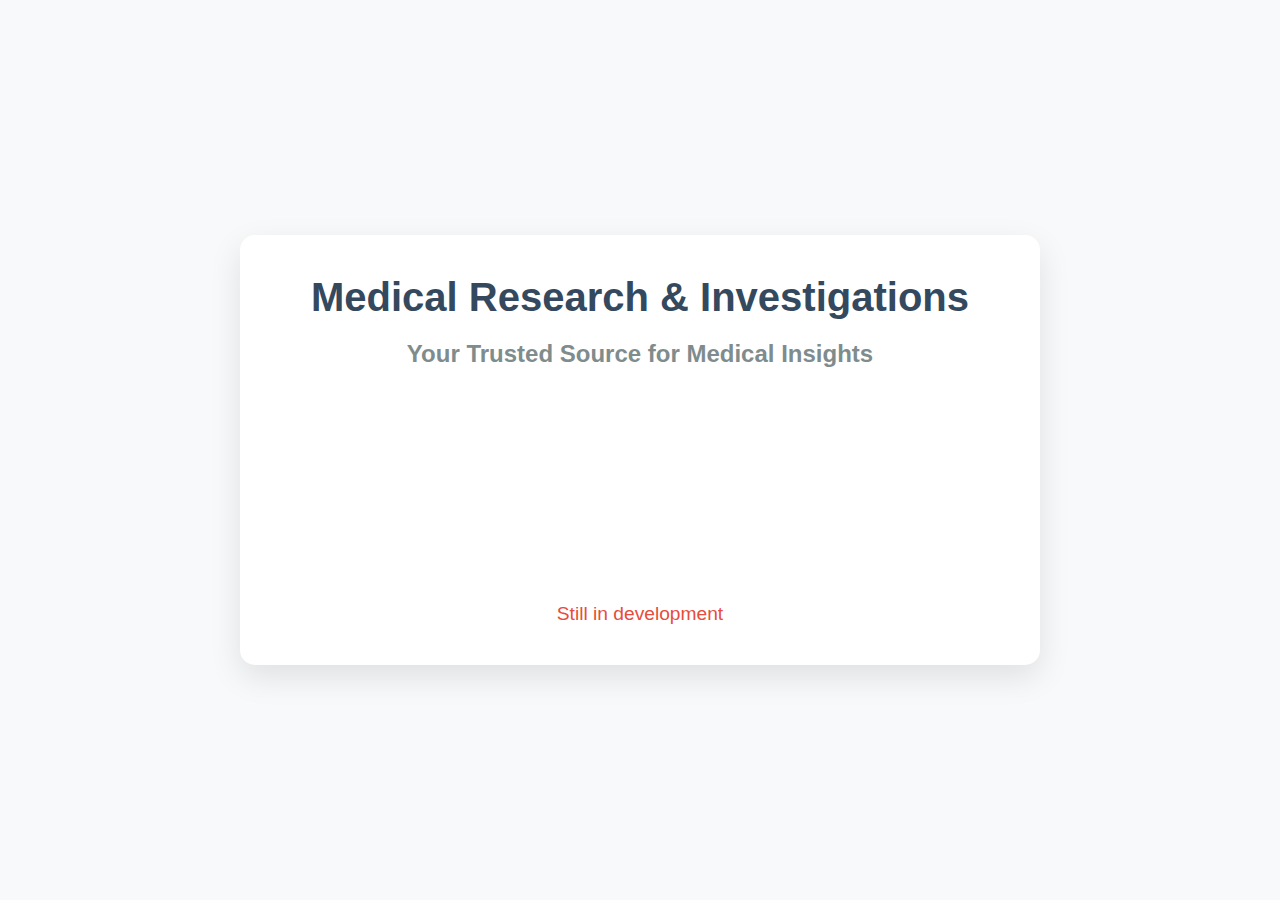
<file: Biomedicine/biomedicine.html>
<!DOCTYPE html>
<html lang="en">
<head>
  <meta charset="UTF-8">
  <meta name="viewport" content="width=device-width, initial-scale=1.0">
  <title>Medical Research and Investigations</title>
  <style>
    /* Reset some default styles */
    * {
      margin: 0;
      padding: 0;
      box-sizing: border-box;
    }

    /* Body style */
    body {
      font-family: 'Segoe UI', Tahoma, Geneva, Verdana, sans-serif;
      background-color: #f8f9fa;
      display: flex;
      justify-content: center;
      align-items: center;
      height: 100vh;
    }

    /* Container style */
    .container {
      background: #ffffff;
      border-radius: 15px;
      box-shadow: 0 12px 32px rgba(0, 0, 0, 0.1);
      padding: 40px 60px;
      max-width: 800px;
      width: 100%;
      text-align: center;
    }

    /* Heading style */
    h1 {
      font-size: 2.5em;
      color: #34495e;
      margin-bottom: 20px;
      font-weight: bold;
    }

    /* Subtitle style */
    h2 {
      font-size: 1.5em;
      color: #7f8c8d;
      margin-bottom: 30px;
    }

    /* Styling for the list of links */
    ul {
      list-style-type: none;
      padding: 0;
    }

    /* Styling for each list item */
    li {
      margin: 20px 0;
    }

    /* Styling for the links */
    a {
      font-size: 1.1em;
      font-weight: bold;
      text-decoration: none;
      color: #fff;
      background-color: #2980b9;
      padding: 12px 30px;
      border-radius: 8px;
      transition: background-color 0.3s ease;
    }

    /* Hover effect for links */
    a:hover {
      background-color: #1f6f96;
    }

    /* Hover effect for list items */
    li:hover {
      transform: translateY(-5px);
      transition: transform 0.2s ease;
    }

    /* Animations for the links */
    a {
      transform: translateY(20px);
      opacity: 0;
      animation: fadeInUp 0.5s forwards;
    }

    li:nth-child(1) a {
      animation-delay: 0.2s;
    }

    li:nth-child(2) a {
      animation-delay: 0.4s;
    }

    li:nth-child(3) a {
      animation-delay: 0.6s;
    }

    /* Fade-in animation */
    @keyframes fadeInUp {
      to {
        transform: translateY(0);
        opacity: 1;
      }
    }

  </style>
</head>
<body>
  <div class="container">
    <h1>Medical Research & Investigations</h1>
    <h2>Your Trusted Source for Medical Insights</h2>
    <ul>
      <li><a href="research1.html" target="_blank">Study on Cardiovascular Health</a></li>
      <li><a href="research2.html" target="_blank">Cancer Treatment Advancements</a></li>
      <li><a href="research3.html" target="_blank">Neuroscience Research Breakthroughs</a></li>
      <li><a href="research4.html" target="_blank">Innovations in Immunotherapy</a></li>
      <li><a href="research5.html" target="_blank">Medical Ethics in Modern Practices</a></li>
    </ul>
    <p style="color: #e74c3c; font-size: 1.2em; margin-top: 20px;">Still in development</p>
  </div>
</body>
</html>
</file>
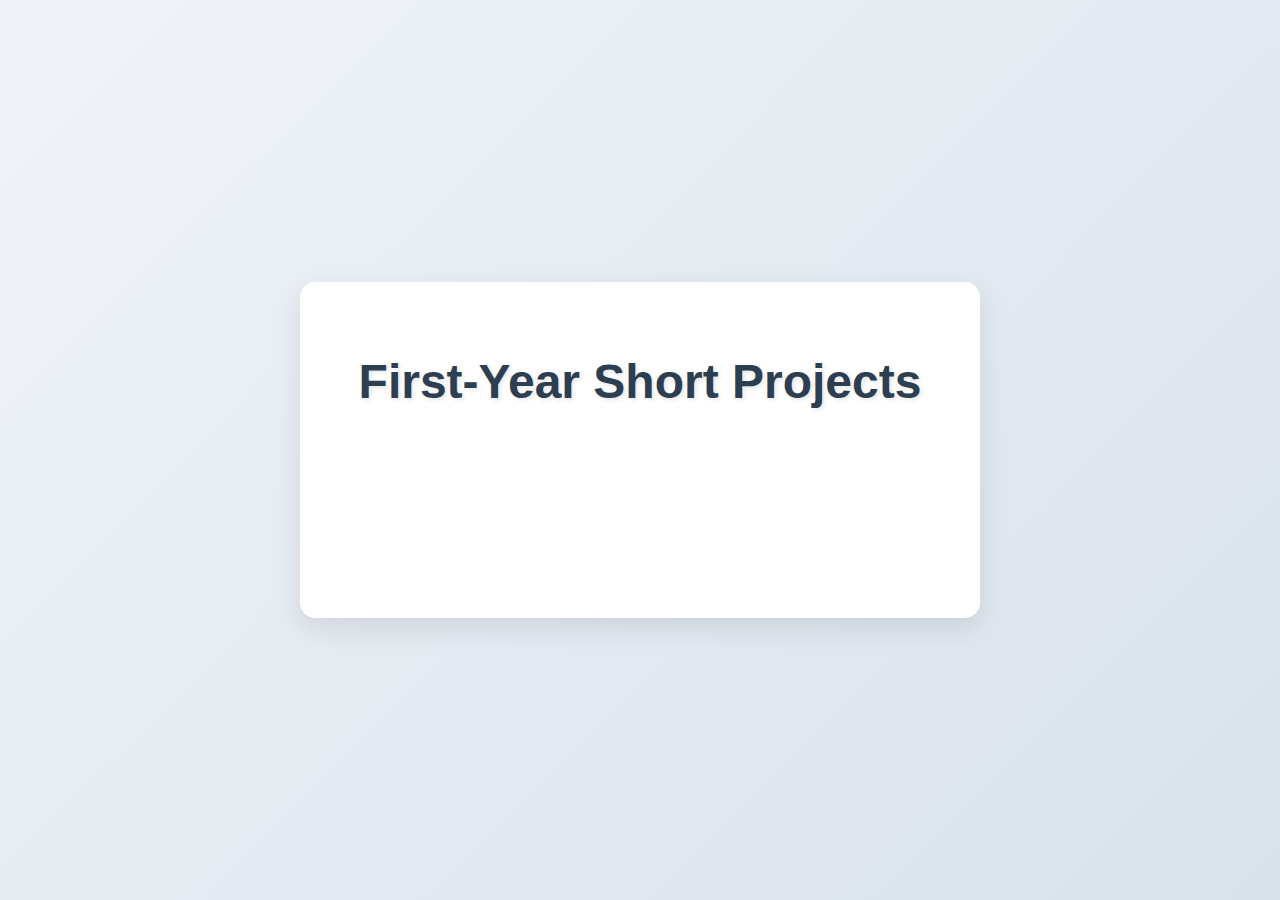
<file: First-Year/first-year-proyects.html>
<!DOCTYPE html>
<html lang="es">
<head>
    <meta charset="UTF-8">
    <meta name="viewport" content="width=device-width, initial-scale=1.0">
    <title>First-Year Short Projects</title>
    <style>
        /* Estilos básicos para el cuerpo */
        body {
            font-family: 'Arial', sans-serif;
            margin: 0;
            padding: 0;
            background: linear-gradient(135deg, #f0f4f8, #d9e2ec);
            display: flex;
            justify-content: center;
            align-items: center;
            height: 100vh;
        }

        /* Contenedor principal */
        .container {
            text-align: center;
            background: #fff;
            padding: 40px;
            border-radius: 15px;
            box-shadow: 0 10px 30px rgba(0, 0, 0, 0.1);
            max-width: 600px;
            width: 100%;
            animation: fadeIn 1s ease-in-out;
        }

        /* Título */
        h1 {
            font-size: 3em;
            color: #2c3e50;
            margin-bottom: 20px;
            text-shadow: 2px 2px 4px rgba(0, 0, 0, 0.1);
        }

        /* Estilo de la lista */
        ul {
            list-style-type: none;
            padding: 0;
        }

        /* Estilo de cada enlace en la lista */
        li {
            margin: 15px 0;
        }

        a {
            font-size: 1.2em;
            text-decoration: none;
            color: #fff;
            background: linear-gradient(135deg, #3498db, #2980b9);
            padding: 15px 25px;
            border-radius: 8px;
            transition: background 0.3s ease, transform 0.3s ease;
            box-shadow: 0 4px 15px rgba(0, 0, 0, 0.1);
        }

        /* Efecto al pasar el ratón sobre los enlaces */
        a:hover {
            background: linear-gradient(135deg, #2980b9, #3498db);
            transform: scale(1.05);
        }

        /* Animación de entrada para los enlaces */
        a {
            transform: translateY(20px);
            opacity: 0;
            animation: fadeInUp 0.5s forwards;
        }

        li:nth-child(1) a {
            animation-delay: 0.2s;
        }

        li:nth-child(2) a {
            animation-delay: 0.4s;
        }

        li:nth-child(3) a {
            animation-delay: 0.6s;
        }

        /* Animación para la entrada de los enlaces */
        @keyframes fadeInUp {
            to {
                transform: translateY(0);
                opacity: 1;
            }
        }

        /* Animación para el contenedor */
        @keyframes fadeIn {
            from {
                opacity: 0;
                transform: scale(0.9);
            }
            to {
                opacity: 1;
                transform: scale(1);
            }
        }
    </style>
</head>
<body>
  <div class="container">
    <h1>First-Year Short Projects</h1>
    <ul>
      <li><a href="https://github.com/Ismael-Sallami/Course-of-python" target="_blank">Course of Python</a></li>
      <li><a href="https://github.com/Ismael-Sallami/Web-development" target="_blank">Web Development</a></li>
      <li><a href="https://github.com/Ismael-Sallami/Intro-Machine-Learning" target="_blank">Intro Machine Learning</a></li>
      <li><a href="https://github.com/Ismael-Sallami/Macroeconomia-ejercicios" target="_blank">Macroeconomia Ejercicios</a></li>
    </ul>
  </div>
</body>
</html>
</file>
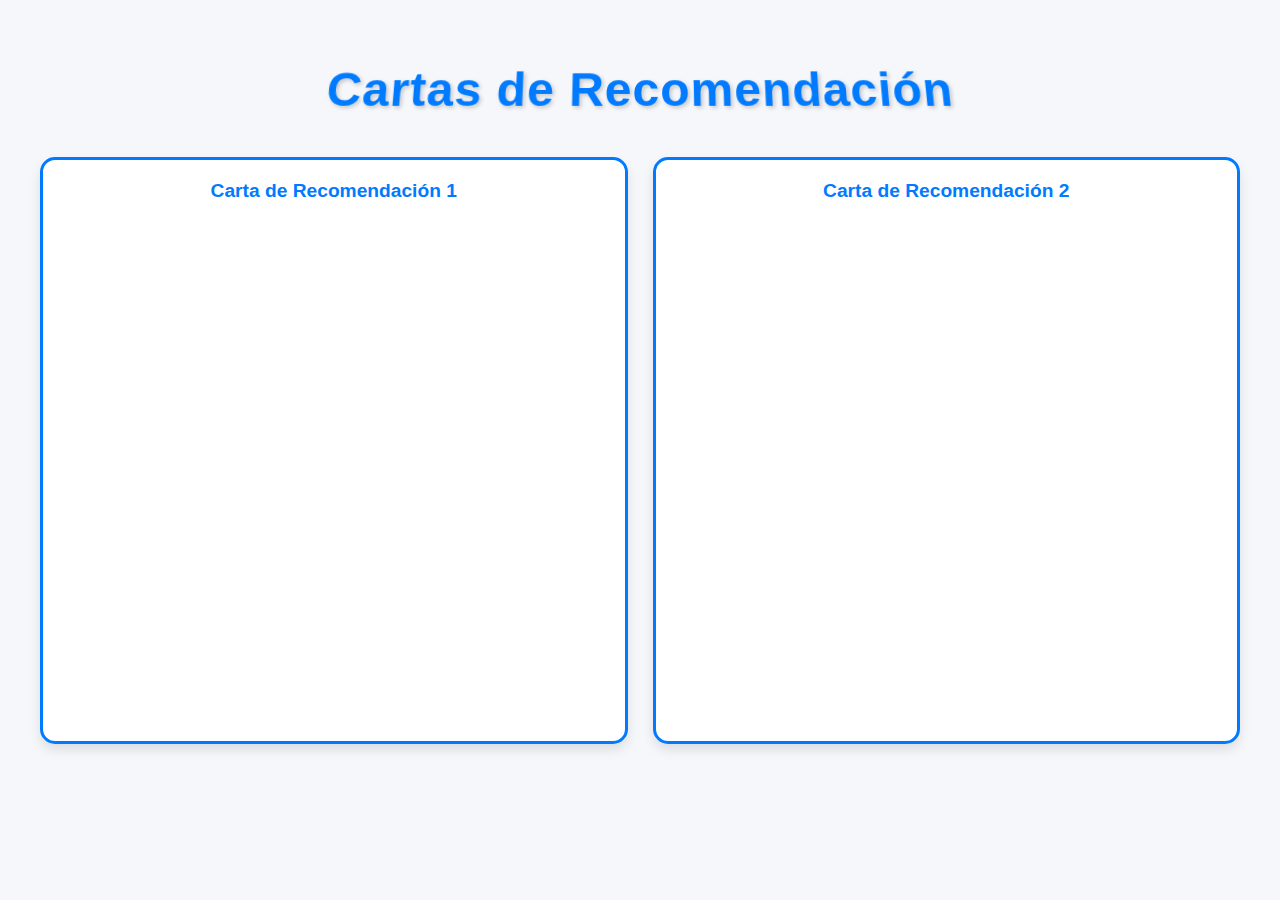
<file: htmlFiles/letters.html>
<!DOCTYPE html>
<html lang="es">
<head>
  <meta charset="UTF-8">
  <title>Visor de Documentos PDF</title>
  <style>
    body {
      font-family: "Segoe UI", sans-serif;
      background: #f5f7fa;
      margin: 0;
      padding: 30px;
      color: #333;
    }

    h1 {
      text-align: center;
      margin-bottom: 40px;
      font-size: 3rem;
      color: #007bff;
      text-shadow: 2px 2px 4px rgba(0, 0, 0, 0.2);
      letter-spacing: 1px;
      transform: perspective(500px) rotateX(10deg);
    }

    .pdf-container {
      display: grid;
      grid-template-columns: repeat(auto-fit, minmax(400px, 1fr));
      gap: 25px;
      max-width: 1200px;
      margin: 0 auto;
    }

    .pdf-box {
      background: #fff;
      border-radius: 15px;
      border: 3px solid #007bff;
      box-shadow: 0 6px 12px rgba(0,0,0,0.1);
      padding: 20px;
      transition: transform 0.3s, box-shadow 0.3s;
    }

    .pdf-box:hover {
      transform: translateY(-5px);
      box-shadow: 0 10px 18px rgba(0,0,0,0.15);
    }

    .pdf-title {
      font-size: 1.2rem;
      font-weight: bold;
      color: #007bff;
      margin-bottom: 15px;
      text-align: center;
    }

    iframe {
      width: 100%;
      height: 500px;
      border: none;
      border-radius: 10px;
    }
  </style>
</head>
<body>
  <h1>Cartas de Recomendación</h1>

  <div class="pdf-container">
    <!-- Primer PDF -->
    <div class="pdf-box">
      <div class="pdf-title">Carta de Recomendación 1</div>
      <iframe src="../docs/letter1.pdf"></iframe>
    </div>

    <!-- Segundo PDF -->
    <div class="pdf-box">
      <div class="pdf-title">Carta de Recomendación 2</div>
      <iframe src="../docs/letter2.pdf"></iframe>
    </div>
  </div>
</body>
</html>
</file>
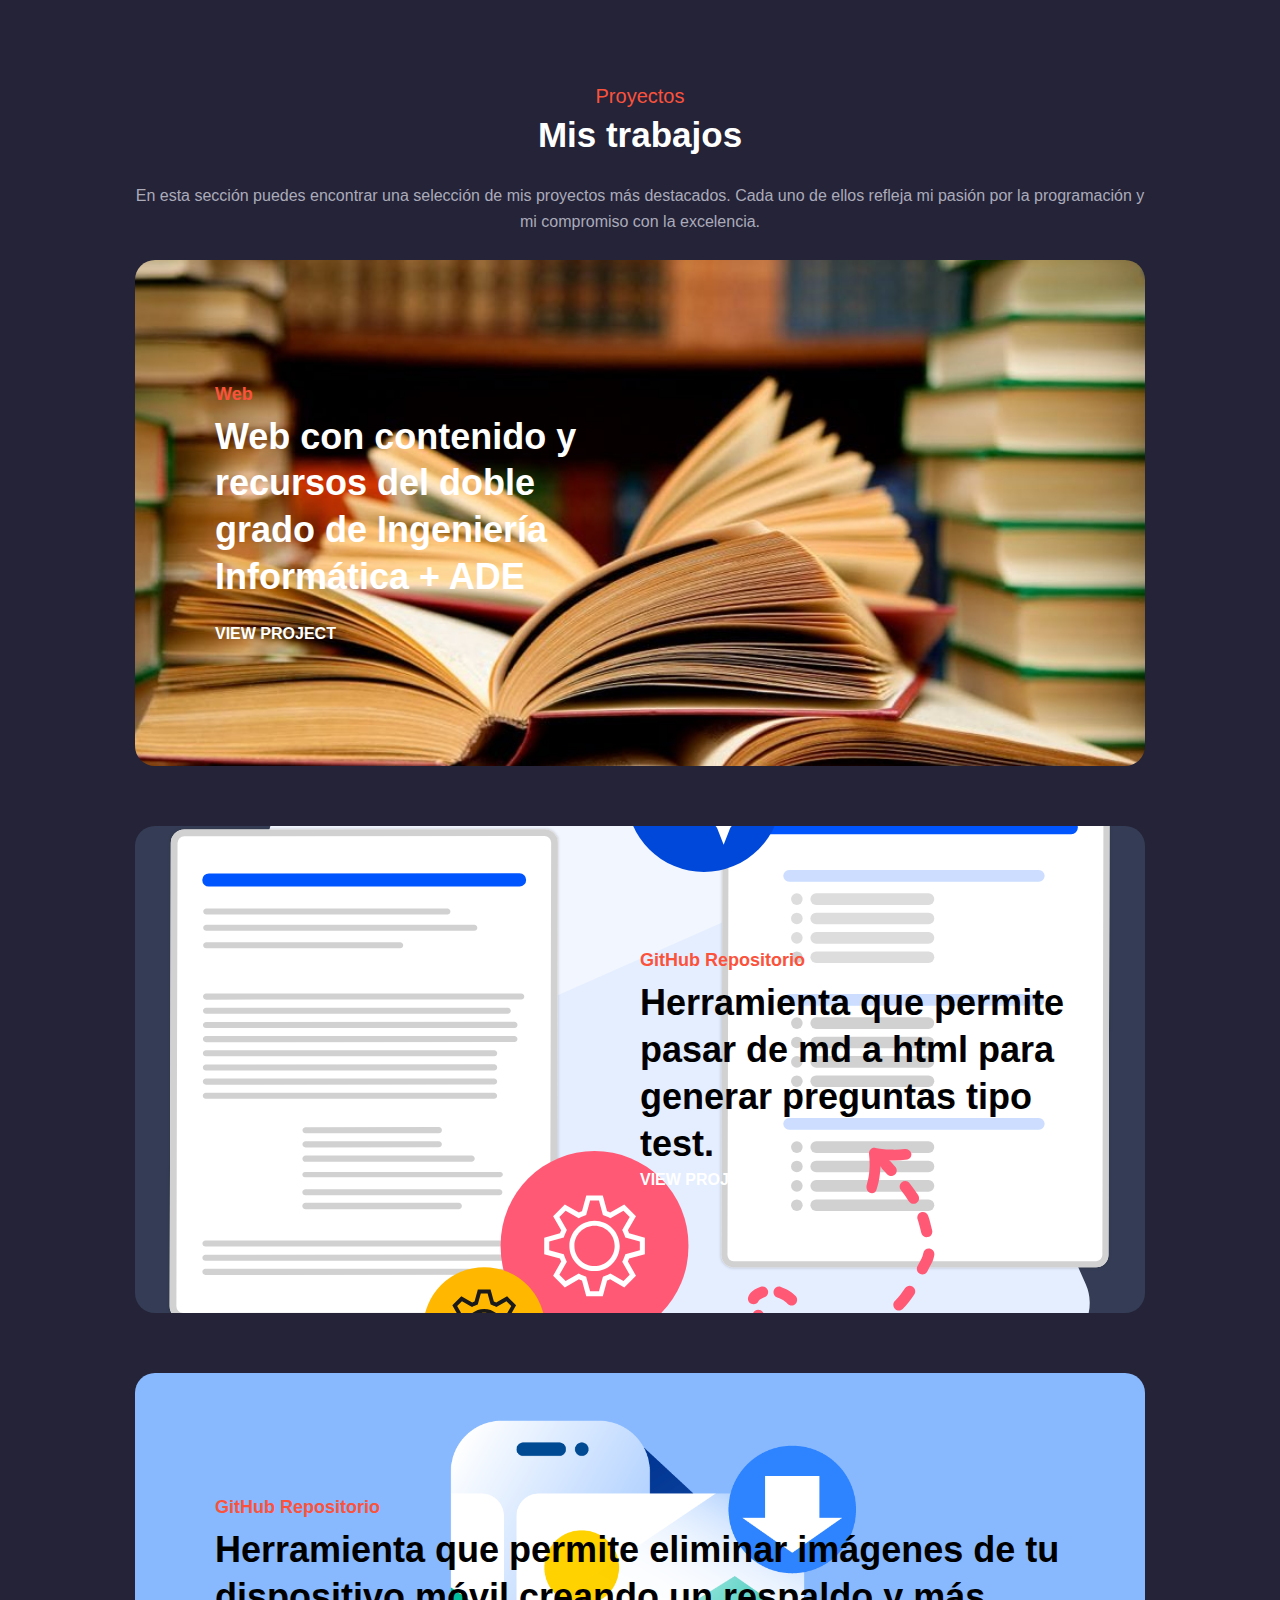
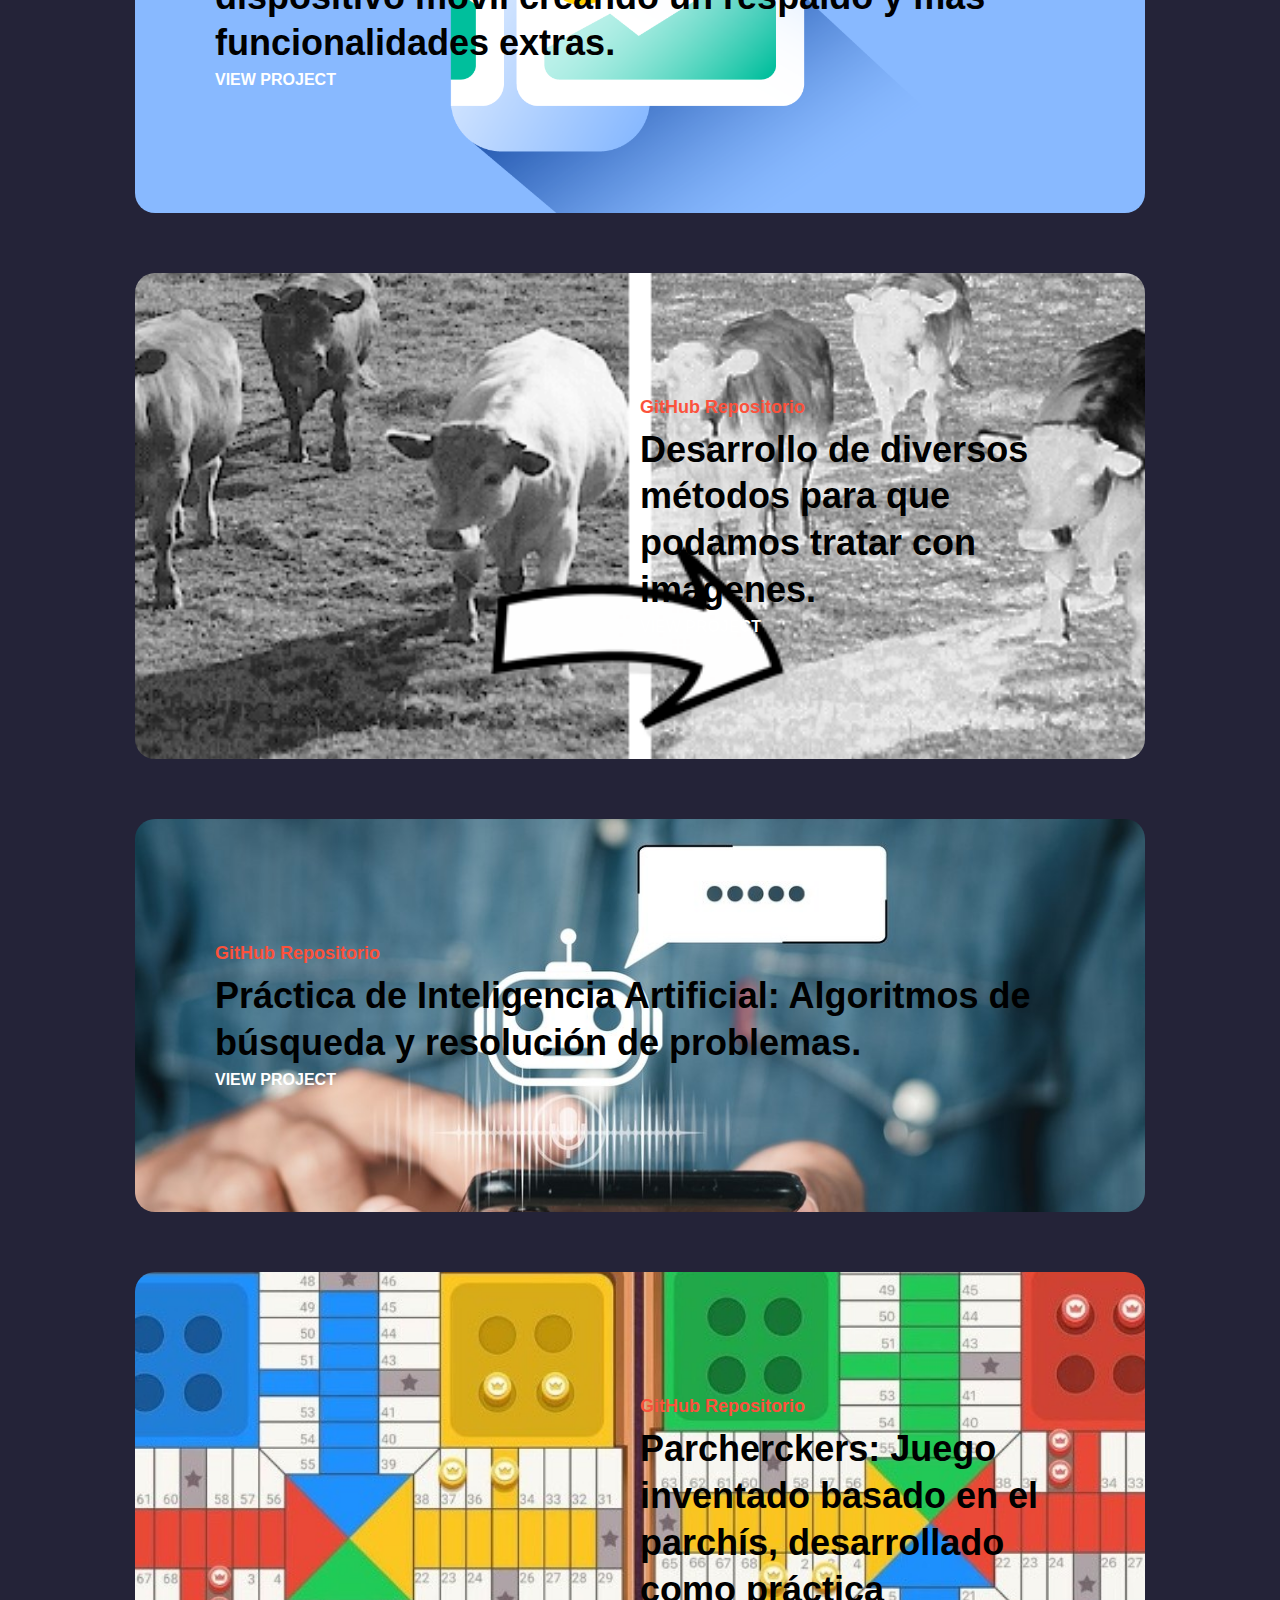
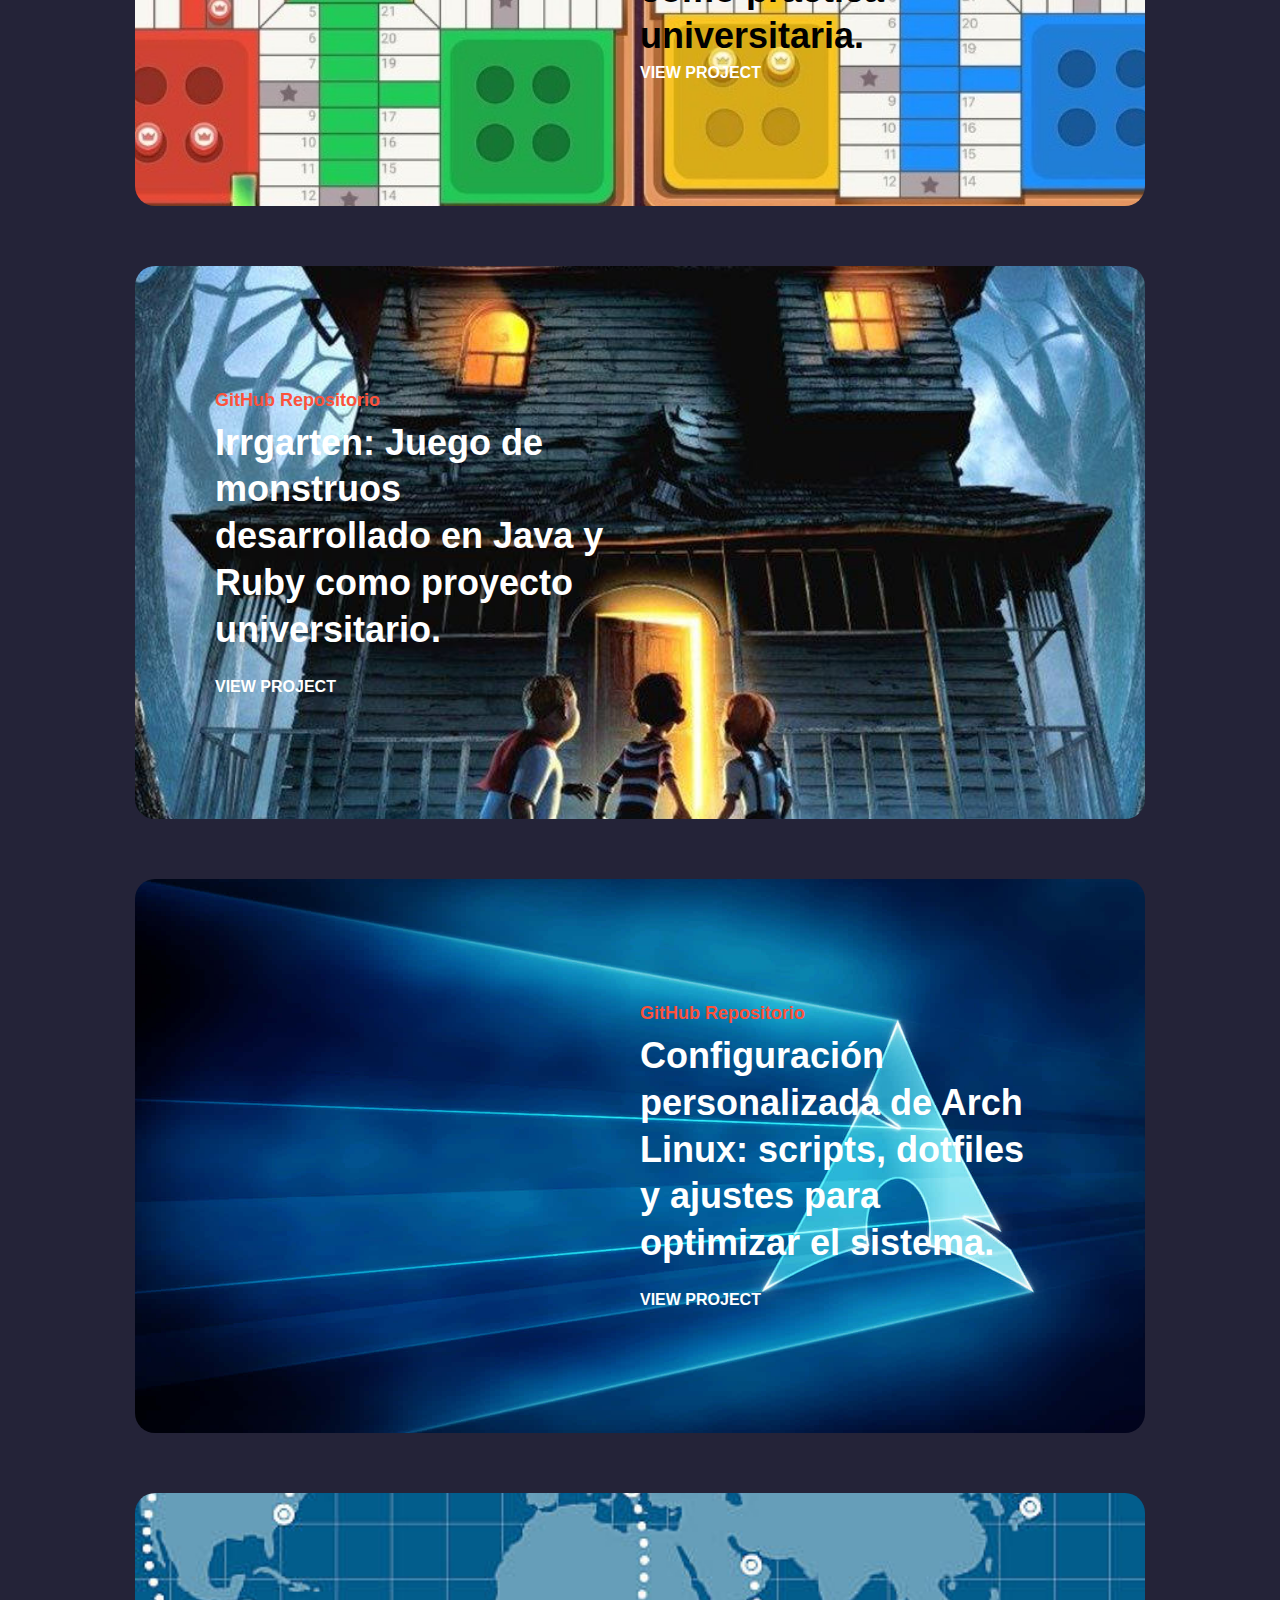
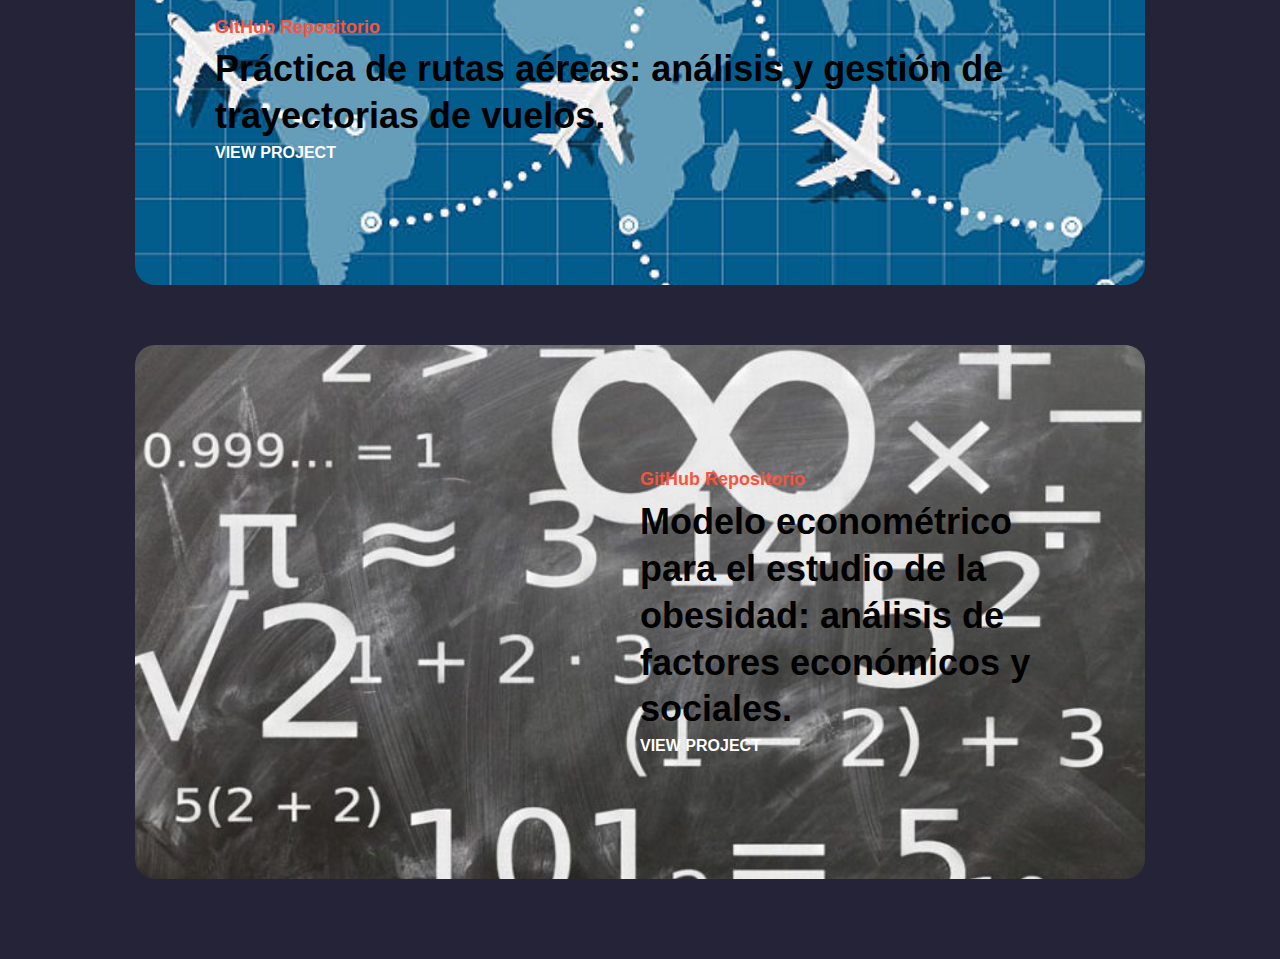
<file: htmlFiles/projects.html>
<!DOCTYPE html>
<html lang="es">

<head>
    <title>Ismael Sallami | Proyectos</title>
    <link rel="shortcut icon" href="./assets/images/ismael-sallami.jpg" type="image/jpg">
    <link rel="stylesheet" href="../assets/css/style.css">
</head>



<section class="section projects" id="projects">
        <div class="container">

          <p class="section-subtitle">Proyectos</p>

          <h2 class="h2 section-title">Mis trabajos</h2>
          <br>

          <p class="section-text">
            En esta sección puedes encontrar una selección de mis proyectos más destacados. Cada uno de ellos refleja mi pasión por la programación y mi compromiso con la excelencia.
          </p>
          <br>

          <ul class="portfolio-list">

            <!-- <li>
              <a href="#" class="portfolio-card" style="background-image: url('./assets/images/portfolio-1.jpg')">
                <div class="card-content">

                  <p class="card-subtitle">Youtube</p>

                  <h3 class="h3 card-title">Web Application for Desiverse</h3>

                  <span class="btn-link">
                    <span>View Project</span>

                    <ion-icon name="arrow-forward"></ion-icon>
                  </span>

                </div>
              </a>
            </li> -->

            <li>
              <a href="https://elblogdeismael.github.io/" class="portfolio-card" style="background-image: url('../assets/images/libros_apilados.jpg')">
                <div class="card-content">

                  <p class="card-subtitle">Web</p>

                  <h3 class="h3 card-title">Web con contenido y recursos del doble grado de Ingeniería Informática + ADE</h3>

                  <span class="btn-link">
                    <span >View Project</span>

                    <ion-icon name="arrow-forward"></ion-icon>
                  </span>

                </div>
              </a>
            </li>

            <li>
              <a href="https://github.com/Ismael-Sallami/md2html-testGenerator" class="portfolio-card" style="background-image: url('../assets/images/test-generator.svg')">
                <div class="card-content">

                  <p class="card-subtitle">GitHub Repositorio</p>

                  <h3 class="h3 card-title-black">Herramienta que permite pasar de md a html para generar preguntas tipo test.</h3>

                  <span class="btn-link">
                    <span >View Project</span>

                    <ion-icon name="arrow-forward"></ion-icon>
                  </span>

                </div>
              </a>
            </li>

            <li>
              <a href="https://github.com/Ismael-Sallami/media-manager" class="portfolio-card" style="background-image: url('../assets/images/save-image.png')">
                <div class="card-content">

                  <p class="card-subtitle">GitHub Repositorio</p>

                  <h3 class="h3 card-title-black">Herramienta que permite eliminar imágenes de tu dispositivo móvil creando un respaldo y más funcionalidades extras.</h3>

                  <span class="btn-link">
                    <span >View Project</span>

                    <ion-icon name="arrow-forward"></ion-icon>
                  </span>

                </div>
              </a>
            </li>

            <li>
              <a href="https://github.com/Ismael-Sallami/TDA-Imagen" class="portfolio-card" style="background-image: url('../assets/images/tda.png')">
                <div class="card-content">

                  <p class="card-subtitle">GitHub Repositorio</p>

                  <h3 class="h3 card-title-black">Desarrollo de diversos métodos para que podamos tratar con imagenes.</h3>

                  <span class="btn-link">
                    <span >View Project</span>

                    <ion-icon name="arrow-forward"></ion-icon>
                  </span>

                </div>
              </a>
            </li>

            <li>
              <a href="https://github.com/Ismael-Sallami/Practica2_IA" class="portfolio-card" style="background-image: url('../assets/images/agente-reactivo.jpg')">
                <div class="card-content">

                  <p class="card-subtitle">GitHub Repositorio</p>

                  <h3 class="h3 card-title-black">Práctica de Inteligencia Artificial: Algoritmos de búsqueda y resolución de problemas.</h3>

                  <span class="btn-link">
                    <span>View Project</span>
                    <ion-icon name="arrow-forward"></ion-icon>
                  </span>

                </div>
              </a>
            </li>

            <li>
              <a href="https://github.com/ElblogdeIsmael/ElblogdeIsmael.github.io/tree/main/Subjects/Third/IA/Practicas/Practicas/Practica3/practica3/practica3" class="portfolio-card" style="background-image: url('../assets/images/parchis.jpg')">
                <div class="card-content">

                  <p class="card-subtitle">GitHub Repositorio</p>

                  <h3 class="h3 card-title-black">Parcherckers: Juego inventado basado en el parchís, desarrollado como práctica universitaria.</h3>

                  <span class="btn-link">
                    <span>View Project</span>
                    <ion-icon name="arrow-forward"></ion-icon>
                  </span>

                </div>
              </a>
            </li>

            <li>
              <a href="https://github.com/ElblogdeIsmael/ElblogdeIsmael.github.io/tree/main/Subjects/Third/PDOO/Practica/Proyecto_Irrgarten/Proyecto_Irrgarten" class="portfolio-card" style="background-image: url('../assets/images/irgarten.jpg')">
                <div class="card-content">

                  <p class="card-subtitle">GitHub Repositorio</p>

                  <h3 class="h3 card-title">Irrgarten: Juego de monstruos desarrollado en Java y Ruby como proyecto universitario.</h3>

                  <span class="btn-link">
                    <span>View Project</span>
                    <ion-icon name="arrow-forward"></ion-icon>
                  </span>

                </div>
              </a>
            </li>
            
            <li>
              <a href="https://github.com/Ismael-Sallami/Arch_Configuration" class="portfolio-card" style="background-image: url('../assets/images/arch.jpg')">
                <div class="card-content">

                  <p class="card-subtitle">GitHub Repositorio</p>

                  <h3 class="h3 card-title">Configuración personalizada de Arch Linux: scripts, dotfiles y ajustes para optimizar el sistema.</h3>

                  <span class="btn-link">
                    <span>View Project</span>
                    <ion-icon name="arrow-forward"></ion-icon>
                  </span>

                </div>
              </a>
            </li>

            <li>
              <a href="https://github.com/Ismael-Sallami/Air-lines-Project" class="portfolio-card" style="background-image: url('../assets/images/rutas.png')">
                <div class="card-content">

                  <p class="card-subtitle">GitHub Repositorio</p>

                  <h3 class="h3 card-title-black">Práctica de rutas aéreas: análisis y gestión de trayectorias de vuelos.</h3>

                  <span class="btn-link">
                    <span>View Project</span>
                    <ion-icon name="arrow-forward"></ion-icon>
                  </span>

                </div>
              </a>
            </li>

            <li>
              <a href="https://github.com/Ismael-Sallami/ModeloEconometrico" class="portfolio-card" style="background-image: url('../assets/images/eco.jpg')">
                <div class="card-content">

                  <p class="card-subtitle">GitHub Repositorio</p>

                  <h3 class="h3 card-title-black">Modelo econométrico para el estudio de la obesidad: análisis de factores económicos y sociales.</h3>

                  <span class="btn-link">
                    <span>View Project</span>
                    <ion-icon name="arrow-forward"></ion-icon>
                  </span>

                </div>
              </a>
            </li>
            

            

          </ul>

        </div>
      </section>
</file>
<file: assets/css/style.css>
/*-----------------------------------*\
  #style.css
\*-----------------------------------*/

/**
 * copyright 2025 Ismael Sallami Moreno
 * all rights reserved
 */





/*-----------------------------------*\
  #CUSTOM PROPERTY
\*-----------------------------------*/

:root {

  /**
   * colors
   */

  --cadet-blue-crayola: hsl(240, 10%, 70%);
  --gold-web-golden: hsl(50, 100%, 54%);
  --vivid-sky-blue: hsl(196, 84%, 63%);
  --midnight-blue: hsl(231, 83%, 25%);
  --minion-yellow: hsl(50, 100%, 64%);
  --independence: hsl(225, 24%, 27%);
  --orange-soda: hsl(7, 96%, 61%);
  --space-cadet: hsl(243, 23%, 18%);
  --fiery-rose: hsl(353, 83%, 65%);
  --klein-blue: hsl(230, 80%, 39%);
  --bluetiful: hsl(222, 88%, 55%);
  --glaucous: hsl(230, 52%, 63%);
  --manatee: hsl(254, 7%, 65%);
  --rufous: hsl(2, 85%, 35%);
  --black: hsl(0, 0%, 0%);
  --white: hsl(0, 0%, 100%);

  /**
   * typography
   */

  --ff-open-sans: 'Open Sans', sans-serif;
  --ff-barlow: 'Barlow', sans-serif;
  --ff-poppins: 'Poppins', sans-serif;

  --fs-1: 3.5rem;
  --fs-2: 3rem;
  --fs-3: 2.4rem;
  --fs-4: 2rem;
  --fs-5: 1.8rem;
  --fs-6: 1.3rem;

  --fw-600: 600;
  --fw-700: 700;

  /**
   * border radius
   */

  --radius-5: 5px;
  --radius-10: 10px;
  --radius-15: 15px;
  --radius-20: 20px;

  /**
   * spacing
   */

  --section-padding: 60px;

  /**
   * shadow
   */

  --shadow: 0 -5px 10px var(--manatee);

  /**
   * transition
   */

  --transition-1: 0.05s ease;
  --transition-2: 0.25s ease;
  --cubic-out: cubic-bezier(0.33, 0.85, 0.56, 1.02);

}





/*-----------------------------------*\
  #RESET
\*-----------------------------------*/

*,
*::before,
*::after {
  margin: 0;
  padding: 0;
  box-sizing: border-box;
}

li { list-style: none; }

a {
  text-decoration: none;
  color: inherit;
}

a,
img,
span,
input,
strong,
button,
textarea,
ion-icon { display: block; }

img { height: auto; }

ion-icon {
  pointer-events: none;
  color: var(--white);
}

button,
input,
textarea {
  background: none;
  border: none;
  font: inherit;
}

button { cursor: pointer; }

input,
textarea { width: 100%; }

address { font-style: normal; }

html {
  font-size: 10px;
  font-family: var(--ff-open-sans);
  scroll-behavior: smooth;
}

body {
  background-color: var(--space-cadet);
  color: var(--cadet-blue-crayola);
  font-size: 1.6rem;
  line-height: 1.6;
  overflow-x: hidden;
}

:focus-visible { outline-offset: 4px; }

::-webkit-scrollbar { width: 15px; }

::-webkit-scrollbar-track { background-color: hsl(0, 0%, 95%); }

::-webkit-scrollbar-thumb { background-color: hsl(0, 0%, 80%); }

::-webkit-scrollbar-thumb:hover { background-color: hsl(0, 0%, 70%); }





/*-----------------------------------*\
  #REUSED STYLE
\*-----------------------------------*/

.container { padding-inline: 20px; }

.btn {
  color: var(--white);
  font-family: var(--ff-barlow);
  font-size: var(--fs-5);
  font-weight: var(--fw-600);
  max-width: max-content;
  padding: var(--padding, 10px 40px);
  border-radius: 50px;
  transition: var(--transition-2);
}

.btn-primary.blue { background-color: var(--klein-blue); }

.btn-primary.blue:is(:hover, :focus) { background-color: var(--orange-soda); }

.img-cover {
  width: 100%;
  height: 100%;
  object-fit: cover;
}

.section { padding-block: var(--section-padding); }

.section-subtitle {
  color: var(--orange-soda);
  font-family: var(--ff-barlow);
  font-size: var(--fs-4);
  text-align: center;
}

.h2,
.h3 {
  color: var(--white);
  font-family: var(--ff-barlow);
  font-weight: var(--fw-600);
  line-height: 1.3;
}

.h2 { font-size: var(--fs-2); }

.h3 { font-size: var(--fs-3); }

.section-title,
.section-text { text-align: center; }





/*-----------------------------------*\
  #HEADER
\*-----------------------------------*/

.header {
  position: fixed;
  padding-block: 15px;
  width: 100%;
  background-color: var(--space-cadet);
  height: 65px;
  box-shadow: var(--shadow);
  overflow: hidden;
  transition: 0.25s var(--cubic-out);
  z-index: 4;
}

.header.nav-active {
  height: 400px;
  transition-duration: 0.35s;
}

.header > .container {
  display: flex;
  justify-content: space-between;
  align-items: center;
}

.logo {
  color: var(--white);
  /* font-family: var(--ff-poppins); */
  font-size: 2.4rem;
  font-family: 'Cookie', cursive;
}

.nav-toggle-btn { font-size: 3rem; }

.nav-toggle-btn .close-icon,
.nav-toggle-btn.active .menu-icon { display: none; }

.nav-toggle-btn.active .close-icon,
.nav-toggle-btn .menu-icon { display: block; }

.navbar {
  position: absolute;
  top: 65px;
  left: 0;
  width: 100%;
  padding-inline: 20px;
  visibility: hidden;
  opacity: 0;
  transition: var(--transition-2);
}

.header.nav-active .navbar {
  visibility: visible;
  opacity: 1;
}

.navbar-link {
  color: var(--white);
  font-family: var(--ff-barlow);
  padding-block: 3px;
  transition: var(--transition-1);
}

.navbar-link:is(:hover, :focus) { color: var(--orange-soda); }

.navbar .btn {
  background-color: var(--orange-soda);
  margin-block-start: 15px;
}





/*-----------------------------------*\
  #HERO
\*-----------------------------------*/

.elem,
.rotate-img { display: none; }

.hero {
  background-image: url("../images/hero-bg.jpg");
  background-repeat: no-repeat;
  background-size: cover;
  background-position: center;
  padding-block: 100px var(--section-padding);
  min-height: 100vh;
  display: grid;
  place-items: center;
}

.hero-banner {
  width: 150px;
  height: 172px;
  background-color: var(--independence);
  border-radius: var(--radius-10);
  margin-inline: auto;
  margin-block-end: 30px;
}

.hero-banner img { border-radius: inherit; }

.hero-content {
  text-align: center;
  color: var(--white);
}

.hero-title {
  font-family: var(--ff-barlow);
  font-size: var(--fs-5);
  font-weight: var(--fw-600);
  line-height: 1.3;
  margin-block-end: 14px;
}

.hero-title strong {
  font-size: var(--fs-1);
  font-weight: inherit;
  margin-block-end: 8px;
}

.hero-text { margin-block-end: 25px; }

.btn-group {
  display: flex;
  flex-wrap: wrap;
  justify-content: center;
  align-items: center;
  gap: 10px;
}





/*-----------------------------------*\
  #ABOUT
\*-----------------------------------*/

.abs-img,
.abs-icon { display: none; }

.about { padding-block-start: 120px; }

.about-banner {
  background-color: var(--independence);
  border-radius: var(--radius-10);
  margin-block-end: 30px;
}

.about-banner > .img-cover { border-radius: inherit; }

.about :is(.section-title, .section-subtitle, .section-text) { text-align: left; }

.about :is(.section-title, .section-text) { margin-block-end: 30px; }





/*-----------------------------------*\
  #PORTFOLIO
\*-----------------------------------*/

.portfolio .section-title { margin-block-end: 18px; }

.portfolio .section-text { margin-block-end: 80px; }

.portfolio-list {
  display: grid;
  gap: 60px;
}

.portfolio-card {
  background-color: var(--independence);
  background-repeat: no-repeat;
  background-size: cover;
  background-position: center;
  padding: 120px 20px;
  border-radius: var(--radius-20);
  font-family: var(--ff-barlow);
  color: var(--white);
  font-weight: var(--fw-600);
  transition: var(--transition-2);
}

.portfolio-list > li:nth-child(even) .card-content { margin-inline-start: auto; }

.portfolio-card .card-subtitle {
  color: var(--orange-soda);
  margin-block-end: 5px;
}

.portfolio-card .card-title {
  max-width: 20ch;
  margin-block-end: 20px;
}

.portfolio-card .btn-link {
  display: flex;
  align-items: center;
  gap: 5px;
  font-size: var(--fs-6);
  text-transform: uppercase;
}

.portfolio-card .btn-link ion-icon {
  color: var(--orange-soda);
  font-size: 1.6rem;
}





/*-----------------------------------*\
  #SKILLS
\*-----------------------------------*/

.skills .section-title { margin-block-end: 20px; }

.skills .section-text { margin-block-end: 70px; }

.skills-list {
  display: grid;
  gap: 25px;
}

.skills-item .wrapper {
  display: flex;
  justify-content: space-between;
  align-items: center;
  margin-block-end: 10px;
}

.skills-title,
.skills-data {
  color: var(--white);
  font-size: var(--fs-5);
  font-family: var(--ff-barlow);
  font-weight: var(--fw-600);
}

.skills-progress-box {
  background-color: var(--white);
  height: 8px;
  border-radius: var(--radius-10);
}

.skills-progress {
  background-color: var(--orange-soda);
  height: 100%;
  border-radius: inherit;
}





/*-----------------------------------*\
  #CONTACT
\*-----------------------------------*/

.contact-card {
  background-color: var(--midnight-blue);
  padding: 50px 25px;
  border-radius: var(--radius-20);
}

.contact-card .card-subtitle {
  color: var(--orange-soda);
  font-family: var(--ff-barlow);
  font-size: var(--fs-4);
  font-weight: var(--fw-600);
}

.contact .section-title {
  text-align: left;
  margin-block-end: 30px;
}

.contact-form { margin-block-end: 50px; }

.contact-input {
  background-color: var(--white);
  color: var(--manatee);
  border-radius: var(--radius-5);
  padding: 15px 25px;
  font-size: var(--fs-5);
  margin-block-end: 15px;
}

.contact-input::placeholder { color: inherit; }

textarea.contact-input {
  resize: vertical;
  min-height: 100px;
  height: 180px;
  max-height: 300px;
}

.btn-submit {
  background-color: var(--orange-soda);
  color: var(--white);
  font-family: var(--ff-barlow);
  font-size: var(--fs-5);
  width: 100%;
  padding: 10px;
  border-radius: var(--radius-5);
  transition: var(--transition-2);
}

.btn-submit:is(:hover, :focus) {
  background-color: var(--white);
  color: var(--black);
}

.contact-item {
  display: flex;
  align-items: center;
  gap: 15px;
}

.contact-item:not(:last-child) { margin-block-end: 20px; }

.contact-icon {
  background-color: var(--glaucous);
  font-size: 2.4rem;
  padding: 20px;
  border-radius: 50%;
}

.contact-item-title {
  color: var(--white);
  font-family: var(--ff-barlow);
  font-size: var(--fs-4);
  font-weight: var(--fw-600);
}

.contact-item-link { transition: var(--transition-1); }

.contact-item-link:not(address):is(:hover, :focus) { color: var(--white); }





/*-----------------------------------*\
  #BLOG
\*-----------------------------------*/

.blog { padding-block-end: 120px; }

.blog .section-title { margin-block-end: 20px; }

.blog .section-text { margin-block-end: 80px; }

.blog-list {
  display: grid;
  gap: 40px;
}

.blog-card { font-family: var(--ff-barlow); }

.blog-card .card-banner {
  background-color: var(--independence);
  border-radius: var(--radius-15);
  overflow: hidden;
  margin-block-end: 20px;
}

.blog-card .card-banner img { transition: var(--transition-2); }

.blog-card .card-banner a:is(:hover, :focus) img { transform: scale(1.1); }

.blog-card .card-banner:focus-within {
  outline: 2px solid var(--white);
  outline-offset: 4px;
}

.blog-card .card-tag {
  color: var(--orange-soda);
  margin-block-end: 5px;
}

.blog-card .card-title {
  color: var(--white);
  font-weight: var(--fw-600);
  line-height: 1.3;
}

.card-title-black {
  color: var(--black);
  font-weight: var(--fw-600);
  line-height: 1.3;
}



.blog-card .card-title a { transition: var(--transition-2); }

.blog-card .card-title a:is(:hover, :focus) { color: var(--orange-soda); }





/*-----------------------------------*\
  #FOOTER
\*-----------------------------------*/

.footer {
  background-color: var(--independence);
  padding-block: 60px;
}

.copyright {
  max-width: max-content;
  margin-inline: auto;
  margin-block-end: 10px;
}

.copyright-link {
  display: inline-block;
  transition: var(--transition-2);
  font-weight: var(--fw-600);
}

.copyright-link:is(:hover, :focus) { color: var(--white); }

.footer-list {
  max-width: max-content;
  margin-inline: auto;
}

.footer-list * { display: inline-block; }

.footer-list > li:not(:last-child) { margin-inline-end: 40px; }

.footer-link { transition: var(--transition-2); }

.footer-link:is(:hover, :focus) { color: var(--white); }





/*-----------------------------------*\
  #BACK TO TOP
\*-----------------------------------*/

.back-to-top {
  color: var(--white);
  font-size: 1.3rem;
  position: fixed;
  bottom: 160px;
  right: -30px;
  transform: rotate(0.25turn);
  opacity: 0;
  visibility: hidden;
  transition: var(--transition-2);
  z-index: 1;
}

.back-to-top.active {
  right: -5px;
  opacity: 1;
  visibility: visible;
}

.back-to-top::after {
  content: "";
  position: absolute;
  top: 10px;
  left: calc(100% + 7px);
  width: 100px;
  height: 1px;
  background-color: var(--white);
}





/*-----------------------------------*\
  #MEDIA QUERIES
\*-----------------------------------*/

/**
 * responsive for larger than 600px screen
 */

@media (min-width: 600px) {

  /**
   * PORTFOLIO
   */

  .portfolio-list li:nth-child(even) .card-content { margin-inline-start: 50%; }

}





/**
 * responsive for larger than 768px screen
 */

@media (min-width: 768px) {

  /**
   * PORTFOLIO
   */

  .portfolio-card {
    background-size: 115%;
    padding-inline: 80px;
  }

  .portfolio-card:is(:hover, :focus) { background-size: 130%; }



  /**
   * SKILLS, BLOG
   */

  .skills-list,
  .blog-list {
    grid-template-columns: 1fr 1fr;
    column-gap: 50px;
  }

}





/**
 * responsive for larger than 992px screen
 */

@media (min-width: 992px) {

  /**
   * CUSTOM PROPERTY
   */

  :root {

    /**
     * typography
     */

    --fs-1: 6.4rem;
    --fs-2: 3.5rem;
    --fs-3: 3.6rem;

    /**
     * spacing
     */

    --section-padding: 80px;

  }



  /**
   * REUSED STYLE
   */

  .container {
    max-width: 1050px;
    margin-inline: auto;
  }



  /**
   * HEADER
   */

  .nav-toggle-btn { display: none; }

  .header,
  .header.nav-active {
    background-color: transparent;
    box-shadow: none;
    height: unset;
    padding-block: 30px;
  }

  .header.active {
    background-color: var(--space-cadet);
    box-shadow: var(--shadow);
    padding-block: 20px;
  }

  .navbar { all: unset; }

  .navbar-list {
    display: flex;
    align-items: center;
    gap: 30px;
  }

  .navbar .btn {
    margin-block-start: 0;
    --padding: 7px 30px;
  }



  /**
   * HERO
   */

  .hero .container {
    display: grid;
    grid-template-columns: 1fr 1fr;
    align-items: center;
  }

  .hero-content { text-align: left; }

  .btn-group { justify-content: flex-start; }

  .hero-title span { font-size: 3rem; }

  .hero-title {
    --fs-5: 2.2rem;
    margin-block-end: 25px;
  }

  .hero-text {
    margin-block-end: 25px;
    font-size: var(--fs-5);
  }

  .hero-banner {
    position: relative;
    margin-block-end: 0;
    order: 1;
    width: 340px;
    height: 390px;
    margin-inline: 0;
    margin-inline-start: auto;
  }

  .elem {
    position: absolute;
    display: flex;
    align-items: center;
    gap: 10px;
    background-color: var(--white);
    border-radius: var(--radius-10);
    padding: 20px;
  }

  .elem-1 {
    top: 20px;
    left: -130px;
  }

  .elem-1 .elem-title { color: var(--vivid-sky-blue); }

  .elem-2 {
    bottom: 30px;
    right: -80px;
  }

  .elem-2 .elem-title { color: var(--fiery-rose); }

  .elem-title {
    font-size: 4.5rem;
    line-height: 1.1;
  }

  .elem-text {
    max-width: 10ch;
    color: var(--black);
    font-weight: var(--fw-700);
    line-height: 1.1;
  }

  .elem-3 {
    top: -40px;
    right: -30px;
  }

  .elem-3 ion-icon {
    color: var(--minion-yellow);
    font-size: 6rem;
  }

  .rotate-img {
    display: block;
    position: absolute;
    bottom: -60px;
    left: -60px;
    width: 120px;
    animation: rotate360 15s linear infinite reverse;
  }

  @keyframes rotate360 {
    0% { transform: rotate(0); }
    100% { transform: rotate(1turn); }
  }



  /**
   * ABOUT
   */

  .about { padding-block: 180px; }

  .about .container {
    display: grid;
    grid-template-columns: 1fr 1fr;
    align-items: center;
    gap: 80px;
  }

  .about-banner {
    position: relative;
    margin-block-end: 0;
  }

  .abs-img,
  .abs-icon {
    display: block;
    position: absolute;
  }

  .abs-img {
    width: 250px;
    height: 250px;
    object-fit: cover;
    border-radius: inherit;
    bottom: -150px;
    left: -100px;
  }

  .abs-icon {
    font-size: 5rem;
    padding: 20px;
    border-radius: inherit;
  }

  .abs-icon-1 {
    top: 50px;
    left: -120px;
    background-color: var(--bluetiful);
  }

  .abs-icon-2 {
    top: -40px;
    right: -40px;
    background-color: var(--gold-web-golden);
  }

  .abs-icon-3 {
    bottom: -40px;
    left: 250px;
    background-color: var(--rufous);
  }



  /**
   * PORTFOLIO
   */

  .portfolio-card .card-subtitle { font-size: var(--fs-5); }

  .portfolio-card .btn-link { --fs-6: 1.6rem; }



  /**
   * SKILLS
   */

  .skills-list { column-gap: 100px; }



  /**
   * CONTACT
   */

  .contact-card { padding: 100px; }

  .contact .wrapper {
    display: grid;
    grid-template-columns: 1fr 1fr;
    gap: 80px;
  }

  .contact-form { margin-block-end: 0; }

  .contact-item { gap: 25px; }

  .contact-icon { padding: 30px; }



  /**
   * BLOG
   */

  .blog { padding-block-end: 180px; }

  .blog-list {
    grid-template-columns: repeat(3, 1fr);
    gap: 25px;
  }

  

  /**
   * FOOTER
   */

  .footer .container {
    display: flex;
    justify-content: space-between;
    align-items: center;
  }

  .copyright,
  .footer-list { margin-inline: 0; }

}

/* BUTTON LANGUAGE */

.language-select {
  padding: 5px 10px;
  border: 1px solid var(--light-gray);
  border-radius: 5px;
  font-size: 16px;
  cursor: pointer;
  background-color: var(--white);
  color: var(--black);
}

.language-select:focus {
  outline: none;
  border-color: var(--dark-gray);
}


.social-links {
  display: flex;
  justify-content: center;
  gap: 20px;
  margin-bottom: 1.5rem;
}

.social-links a {
  display: inline-flex;
  align-items: center;
  justify-content: center;
  width: 50px;
  height: 50px;
  border-radius: 50%;
  background-color: var(--klein-blue); /* Cambia el color según tu diseño */
  box-shadow: 0 4px 6px rgba(0, 0, 0, 0.1);
  transition: transform 0.3s ease, background-color 0.3s ease;
}

.social-links a:hover {
  background-color: var(--orange-soda); /* Cambia el color al pasar el mouse */
  transform: scale(1.1); /* Efecto de zoom */
}

.social-links img {
  width: 24px;
  height: 24px;
  vertical-align: middle;
  filter: invert(1); /* Hace que los íconos sean blancos */
}

/* Custom Button to see more */

/* Lato font import */
@import url('https://fonts.googleapis.com/css?family=Lato:400,700');

/* Custom Button to see more - converted to CSS */


.container {
  width: auto;
  margin: auto;
}

/* Example split button style in CSS */
.btn.custom-split {
  position: relative;
  letter-spacing: 0.25em;
  margin: 0 auto;
  padding: 1rem 2.5rem;
  background: transparent;
  outline: none;
  font-size: 28px;
  color: #333333;
  border: none;
  overflow: hidden;
}

.btn.custom-split::before,
.btn.custom-split::after {
  content: "";
  position: absolute;
  height: 100%;
  width: 50%;
  transform: skewX(30deg);
  transition: all 0.5s cubic-bezier(0.68, -0.55, 0.265, 1.55);
  z-index: -2;
}

.btn.custom-split::before {
  background-color: #ffff00;
  top: -1rem;
  left: 0rem;
}

.btn.custom-split::after {
  background-color: #8a19ff;
  top: 1rem;
  left: 8rem;
}

.btn.custom-split:hover::before,
.btn.custom-split:hover::after {
  top: 0;
  transform: skewX(0deg);
}

.btn.custom-split:hover::after {
  left: 0rem;
  width: 100%;
}

.btn.custom-split:hover::before {
  left: 8.75rem;
}
</file>
